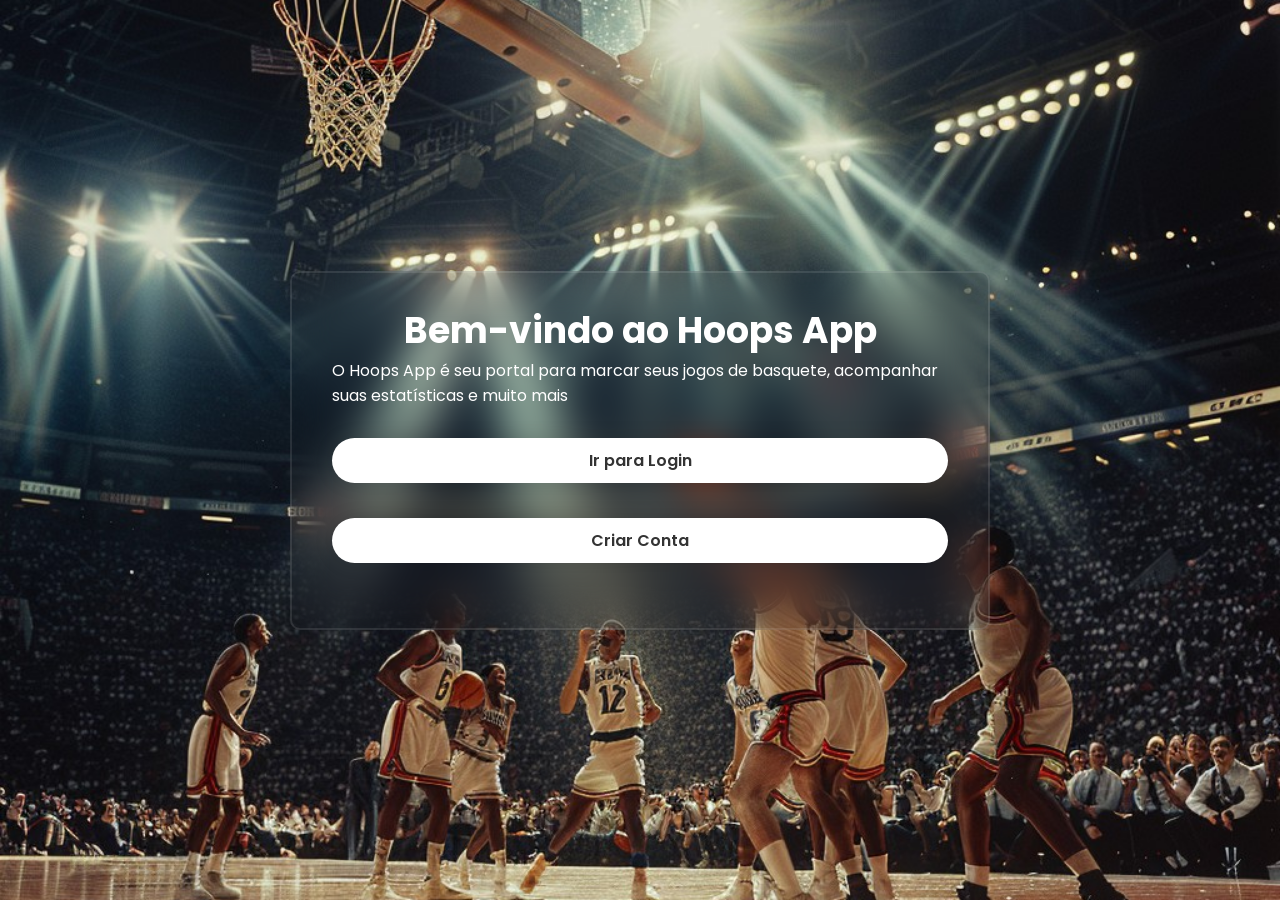
<file: hoops_project/hoops_app/templates/html/index/index.html>
<!DOCTYPE html>
<html lang="en">
<head>
    <meta charset="UTF-8">
    <meta name="viewport" content="width=device-width, initial-scale=1.0">
    <title>Hoops</title>
    <link rel="stylesheet" href="../../../static/css/style.css">
    <link href='https://unpkg.com/boxicons@2.1.4/css/boxicons.min.css' rel='stylesheet'>
</head>
<body>
    <div class="wrapper">
        <h1>Bem-vindo ao Hoops App</h1>
        <p>O Hoops App é seu portal para marcar seus jogos de basquete, acompanhar suas estatísticas e muito mais</p>
        
        <div class="input-box">
            <button class="btn" onclick="window.location.href='../tela_login/login2.html'">Ir para Login</button>
        </div>
        
        <div class="input-box">
            <button class="btn" onclick="window.location.href='../cadastro/cadastro.html'">Criar Conta</button>
        </div>
    </div>
</body>
</html>
</file>
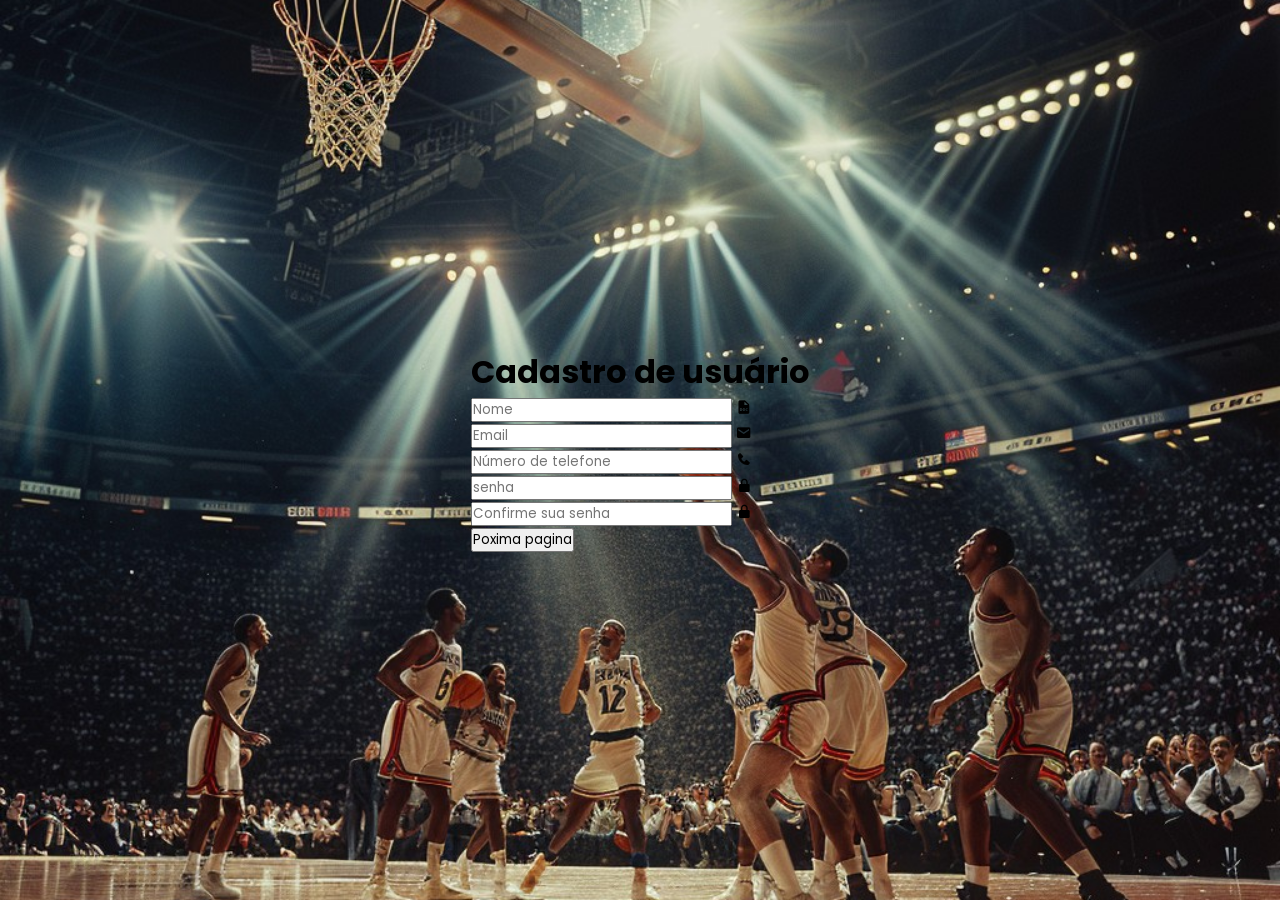
<file: html/cadastro/cadastro.html>
<!DOCTYPE html>
<html lang="en">
<head>
    <meta charset="UTF-8">
    <meta name="viewport" content="width=device-width, initial-scale=1.0">
    <link rel="stylesheet" href="style.css">
    <link href='https://unpkg.com/boxicons@2.1.4/css/boxicons.min.css' rel='stylesheet'> <!--boxxicons-->
    <title>BounceHub</title>
</head>
<body>
    <div class="wrapper">
        <form action="">
            <h1>Cadastro de usuário</h1>
            
            <div class="input-box">
                <input type="text" placeholder="Nome"
                required> 
                <i class='bx bxs-file-doc'></i> 
            </div>
            
            <div class="input-box">
                <input type="email" placeholder="Email"
                required> 
                <i class='bx bxs-envelope'></i> 
            </div>
            
            <div class="input-box">
                <input type="text" placeholder="Número de telefone"
                required> 
                <i class='bx bxs-phone'></i>
            </div>
            
            <div class="input-box">
                <input type="password" placeholder="senha" required>
                <i class="bx bxs-lock-alt"></i>
            </div> 
            
            <div class="input-box">
                <input type="password" placeholder="Confirme sua senha" required>
                <i class="bx bxs-lock-alt"></i>
            </div>
            
            <button type="submit" class="btn">Poxima pagina</button>
        </form>
    </div>
</body>
</html>
</file>
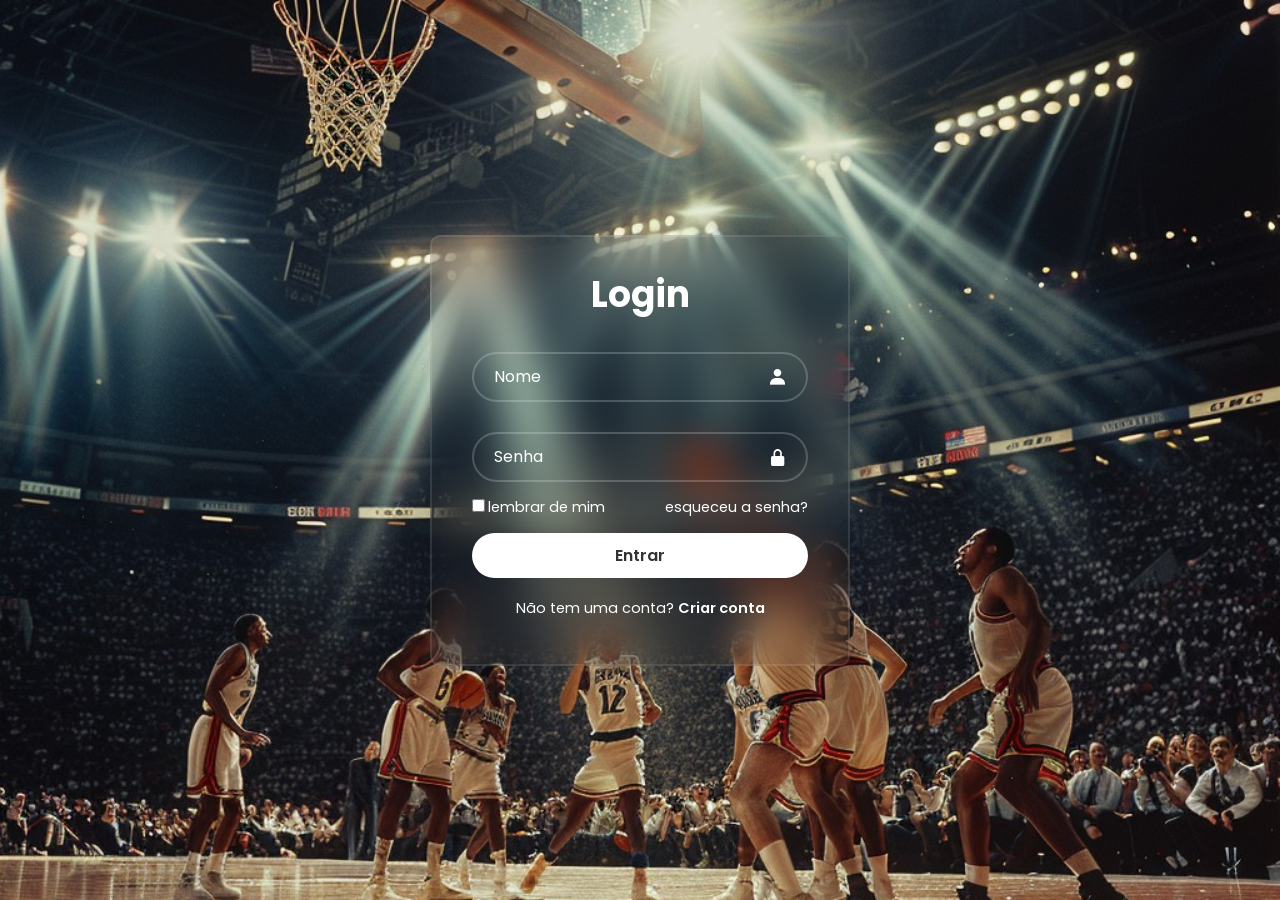
<file: html/tela_login/login2.html>
<!--utilizei o boxicons para estilizar!!!-->
<!DOCTYPE html>
<html lang="en">
<head>
    <meta charset="UTF-8">
    <meta name="viewport" content="width=device-width, initial-scale=1.0">
    <title>BounceHub</title>
    <link rel="stylesheet" href="style.css">
    <link href='https://unpkg.com/boxicons@2.1.4/css/boxicons.min.css' rel='stylesheet'> <!--boxxicons-->
</head>
<body> 
    <div class="wrapper"> 
        <form action="">
            <h1>Login</h1>
            <div class="input-box">
                <input type="text" placeholder="Nome"
                required> <!--placeholder: campo no qual o usuário vai digitar em cima-->
                <i class='bx bxs-user'></i> <!--boxicons: bonequinho do lado do nome-->
            </div>
           <!-- USAR NA PARTE DE REGISTRO
            <div class="input-box">
                <input type="text" placeholder="cpf"
                required> 
                <i class='bx bxs-file-doc'></i> <!--boxicons
            </div>
            <div class="input-box">
                <input type="text" placeholder="Email"
                required> 
                <i class='bx bxs-envelope'></i> <!--boxicons
            </div>
            <div class="input-box">
                <input type="text" placeholder="Número de telefone"
                required> 
                <i class='bx bxs-phone'></i> <!--boxicons
            </div>-->
            <div class="input-box">
                <input type="password" placeholder="Senha" 
                required> 
                <i class='bx bxs-lock-alt'></i> <!--boxicons-->
            </div>  
            <div class="remember-forgot">
                <label>
                    <input type="checkbox">lembrar de mim
                </label> <!--label:define um rotulo para um formulario, nesse caso é a caixa de seleção-->
                <a href="esqueceu_senha/esqueceu.html">esqueceu a senha?</a> <!-- href = #: indica que o link não leva a lugar nenhum. trocar o # por um url depois-->
            </div>

            <button type="submit" class="btn">Entrar</button> <!--class= btn é usada para estilizar um botão-->
            
            <div class="register-link">
                <p>Não tem uma conta? 
                    <a href="cadastro\cadastro.html">Criar conta</a></p> <!--MUDAR A # POR UMA URL DEPOIS-->
            </div>
        </form>
    </div>
</body>
</html>
</file>
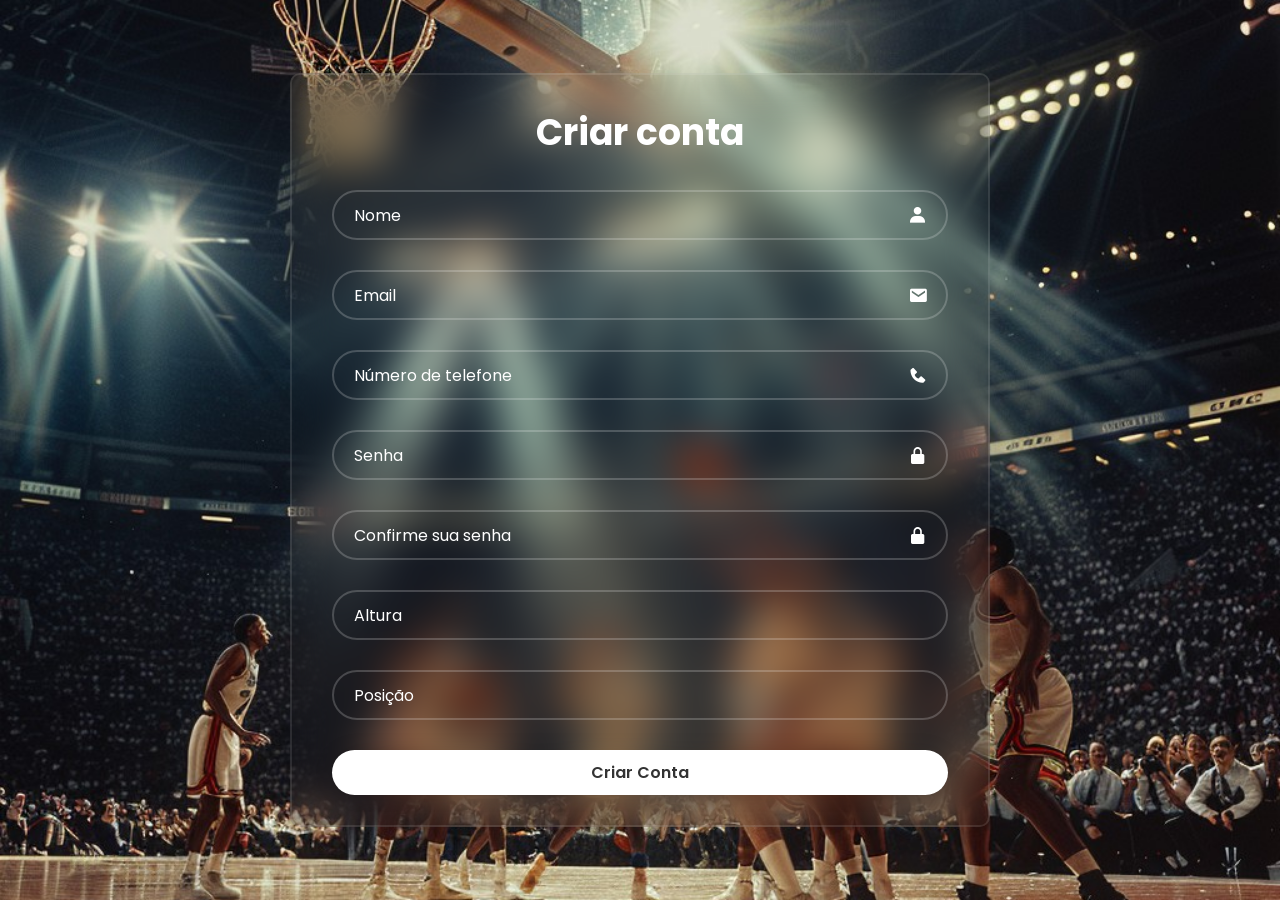
<file: hoops_project/hoops_app/templates/html/cadastro/cadastro.html>
<!DOCTYPE html>
<html lang="en">
<head>
    <meta charset="UTF-8">
    <meta name="viewport" content="width=device-width, initial-scale=1.0">
    <title>Criar Conta</title>
    <link rel="stylesheet" href="../../../static/css/style.css">
    <link href='https://unpkg.com/boxicons@2.1.4/css/boxicons.min.css' rel='stylesheet'>
</head>
<body>
    <div class="wrapper">
        <form action="" method="post" id="signup-form">
            <h1>Criar conta</h1>
            <div class="input-box">
                <input type="text" id="nome" name="Nome" placeholder="Nome" required>
                <i class='bx bxs-user'></i>
            </div>
            <div class="input-box">
                <input type="email" id="email" name="Email" placeholder="Email" required>
                <i class='bx bxs-envelope'></i>
            </div>
            <div class="input-box">
                <input type="text" id="telefone" name="Número de telefone" placeholder="Número de telefone" required>
                <i class='bx bxs-phone'></i>
            </div>
            <div class="input-box">
                <input type="password" id="senha" name="Senha" placeholder="Senha" required>
                <i class="bx bxs-lock-alt"></i>
            </div>
            <div class="input-box">
                <input type="password" id="confirmar-senha" name="Confirme sua senha" placeholder="Confirme sua senha" required>
                <i class="bx bxs-lock-alt"></i>
            </div>
            <div class="input-box">
                <input type="text" id="altura" name="Altura" placeholder="Altura" required>
            </div>
            <div class="input-box">
                <input type="text" id="posicao" name="Posição" placeholder="Posição" required>
            </div>
            <button type="submit" class="btn">Criar Conta</button>
        </form>
    </div>
    <script>
        document.getElementById('signup-form').addEventListener('submit',function(event){
            
            //Validação de senha
            const senha = document.getElementById('senha').value;
            const confirmarSenha = document.getElementById('confirmar-senha').value;

            if (senha != confirmarSenha){
                alert('As senhas não coincidem!');
                return;
            }

            console.log('Dados do formulário são válidos. Redirecionando...');


            window.location.href = '../tela_principal/profile.html'
        });

    </script>
</body>
</html>
</file>
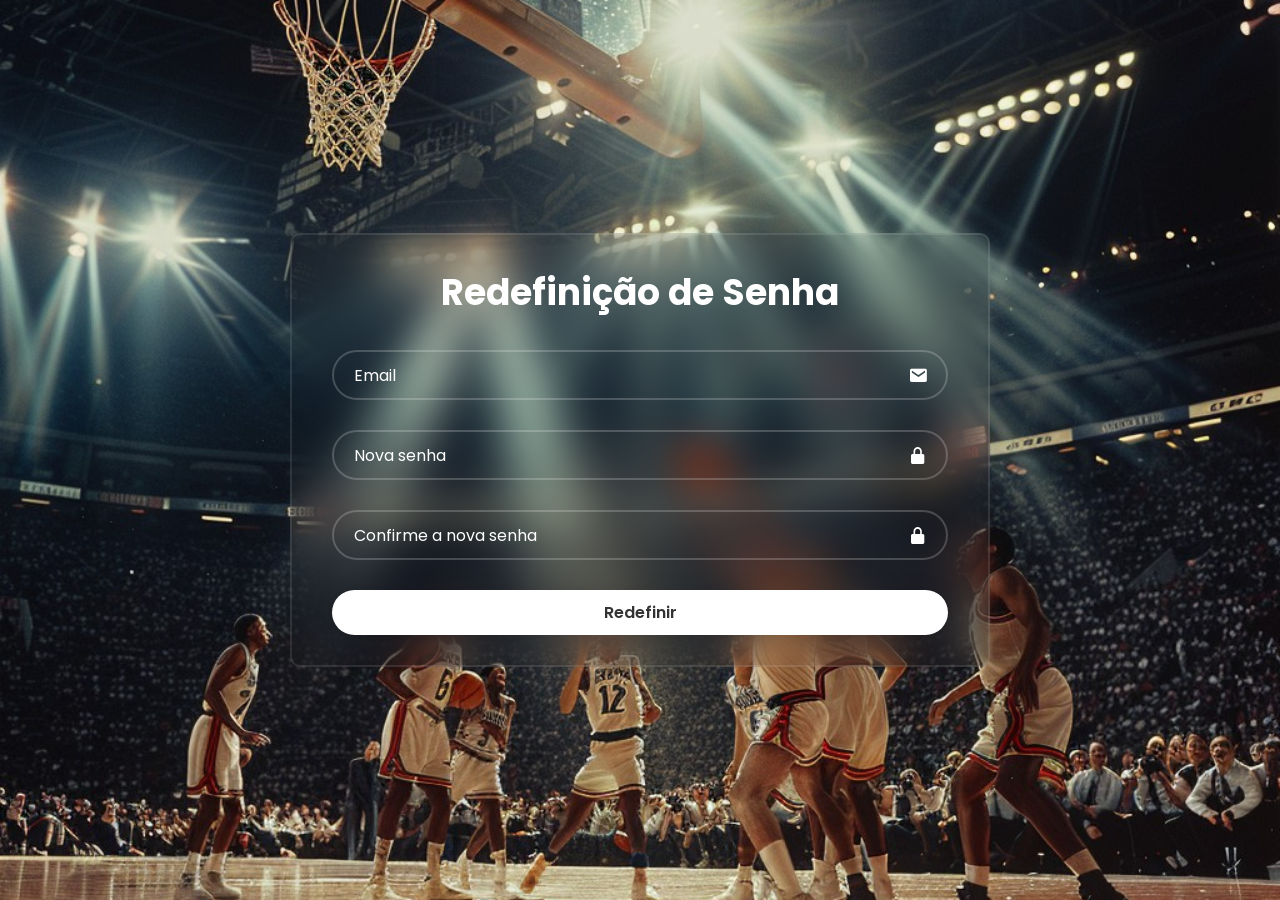
<file: hoops_project/hoops_app/templates/html/esqueceu_a_senha/senha.html>
<!DOCTYPE html>
<html lang="en">
<head>
    <meta charset="UTF-8">
    <meta name="viewport" content="width=device-width, initial-scale=1.0">
    <title>redefinir senha</title>
    <link rel="stylesheet" href="../../../static/css/style.css">
    <link href='https://unpkg.com/boxicons@2.1.4/css/boxicons.min.css' rel='stylesheet'> <!--boxxicons-->
</head>
<body>
    <div class="wrapper">
        <form action="">
            <h1>Redefinição de Senha</h1>
            <div class="input-box">
                <input type="text" placeholder="Email" required>
                <i class='bx bxs-envelope'></i>
            </div>
            <div class="input-box">
                <input type="password" placeholder="Nova senha" requeired>
                <i class='bx bxs-lock-alt'></i> <!--boxicons-->
            </div>
            <div class="input-box">
                <input type="password" placeholder="Confirme a nova senha" requeired>
                <i class='bx bxs-lock-alt'></i> <!--boxicons-->
            </div>

            <button type="submit" class="btn">Redefinir</button>
        </form>
    </div>
    
</body>
</html>
</file>
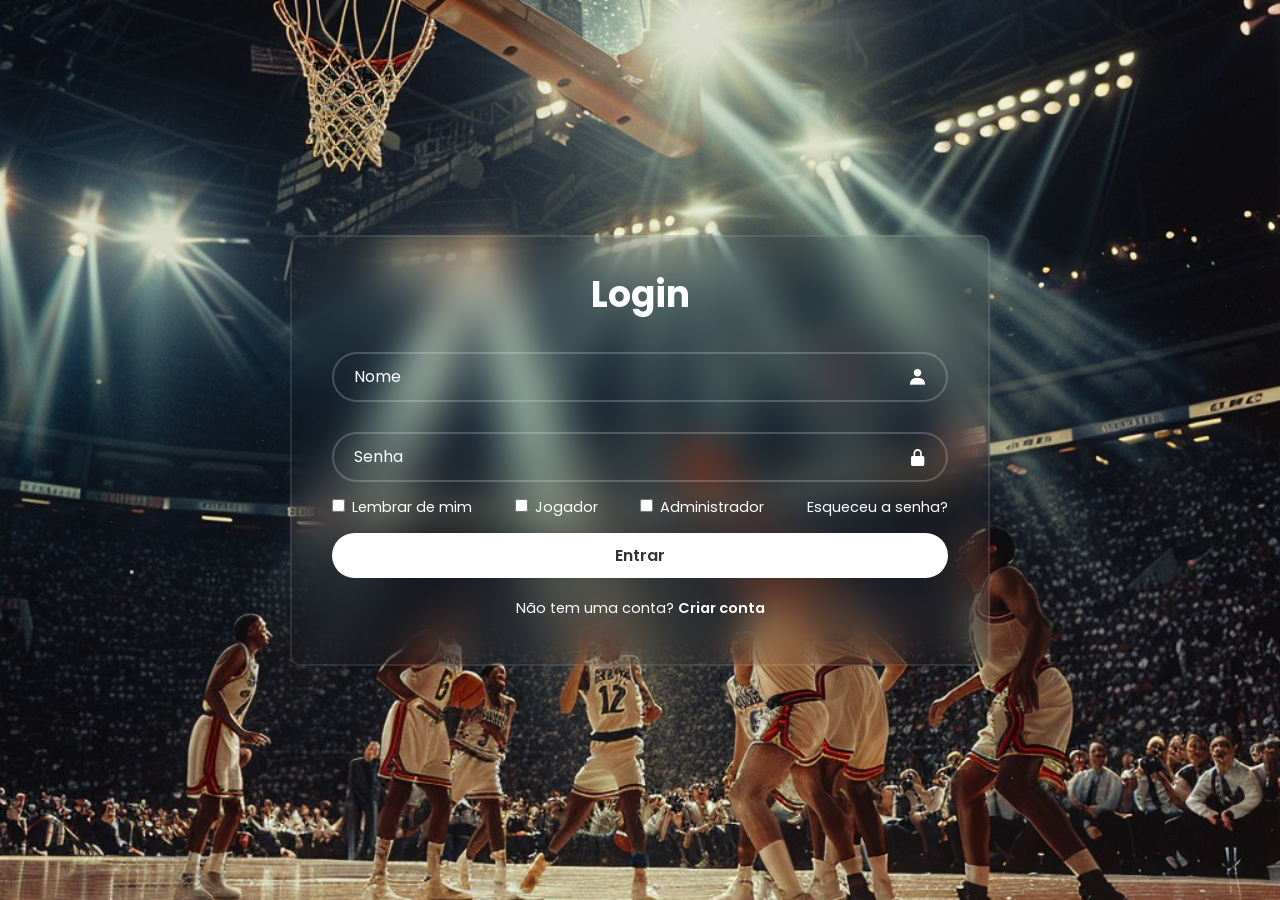
<file: hoops_project/hoops_app/templates/html/tela_login/login2.html>
<!DOCTYPE html>
<html lang="en">
<head>
    <meta charset="UTF-8">
    <meta name="viewport" content="width=device-width, initial-scale=1.0">
    <title>Criar Conta</title>
    <link rel="stylesheet" href="../../../static/css/style.css">
    <link href='https://unpkg.com/boxicons@2.1.4/css/boxicons.min.css' rel='stylesheet'>
</head>
<body>
        <div class="wrapper">
            <form action="" method="post">
                <h1>Login</h1>
                <div class="input-box">
                    <input type="text" id="nome" placeholder="Nome" required>
                    <i class='bx bxs-user'></i>
                </div>
                <div class="input-box">
                    <input type="password" id="senha" placeholder="Senha" required>
                    <i class='bx bxs-lock-alt'></i>
                </div>
                <div class="remember-forgot">
                    <label>
                        <input type="checkbox"> Lembrar de mim 
                    </label>
                    <label>
                        <input type="checkbox"> Jogador 
                    </label>
                    <label>
                        <input type="checkbox"> Administrador
                    </label>
                    <a href="../esqueceu a senha/senha.html">Esqueceu a senha?</a>
                </div>
                <button type="submit" class="btn">Entrar</button>
                <div class="register-link">
                    <p>Não tem uma conta? 
                        <a href="../cadastro/cadastro.html">Criar conta</a>
                    </p>
                </div>
            </form>
        </div>
    <script>
        document.getElementById('signup-form').addEventListener('submit',function(event){
            //Validação de senha
            const senha = document.getElementById('id_password1').value;
            const confirmarSenha = document.getElementById('id_password2').value;

            if (senha != confirmarSenha){
                alert('As senhas não coincidem!');
                event.preventDefault();
            } else {
                console.log('Dados do formulário são válidos.');
            }
        });
    </script>
</body>
</html>
</file>
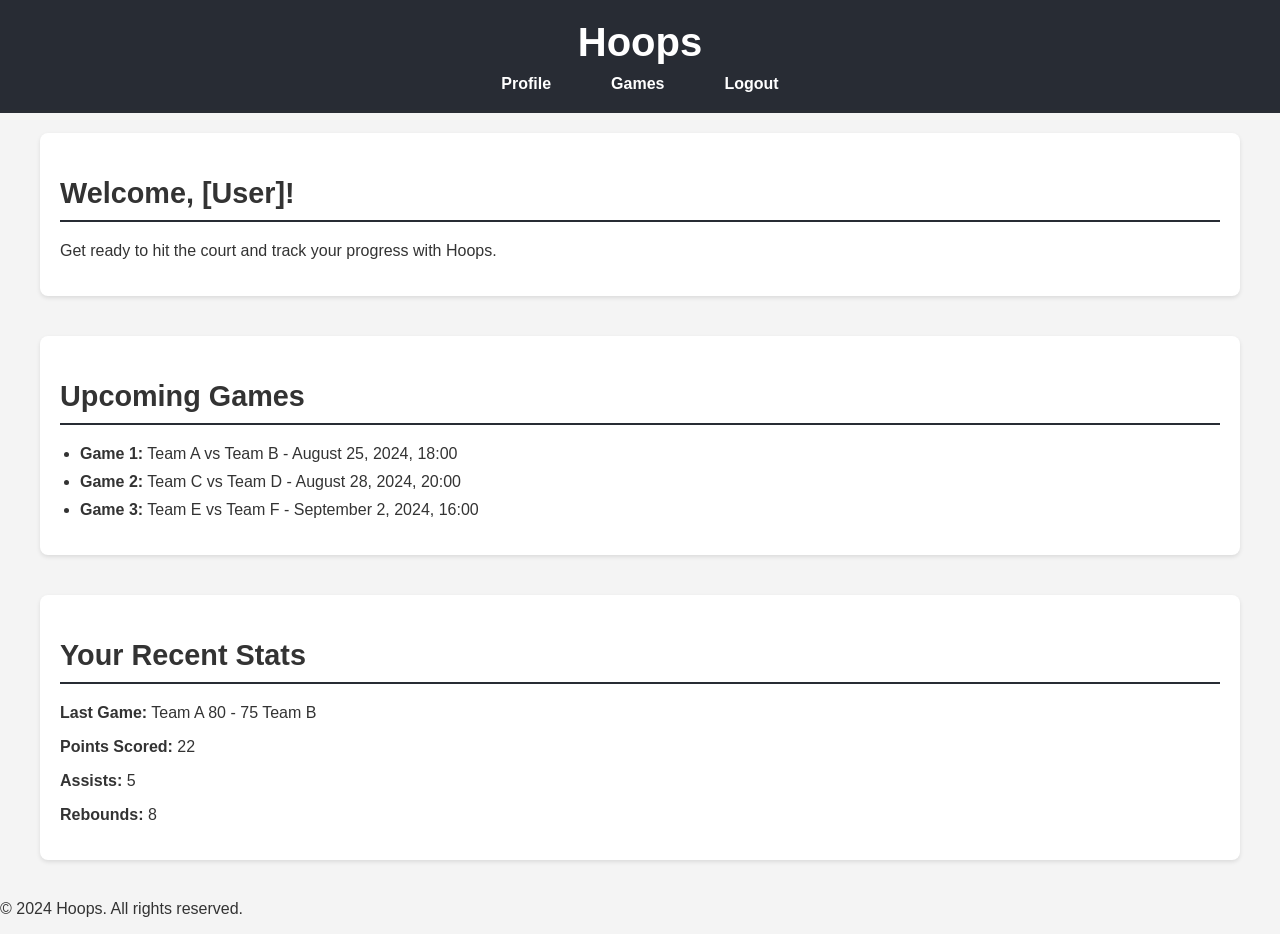
<file: hoops_project/hoops_app/templates/html/tela_principal/inicial.html>
<!DOCTYPE html>
<html lang="en">
<head>
    <meta charset="UTF-8">
    <meta name="viewport" content="width=device-width, initial-scale=1.0">
    <title>Hoops - Home</title>
    <link rel="stylesheet" href="../../../static/css/styleI.css">
</head>
<body>
    <header>
        <div class="logo">
            <h1>Hoops</h1>
        </div>
        <nav>
            <ul>
                <li><a href="../tela_principal/profile.html">Profile</a></li>
                <li><a href="../tela_principal/games.html">Games</a></li>
                <li><a href="/logout">Logout</a></li>
            </ul>
        </nav>
    </header>
    <main>
        <section id="welcome">
            <h2>Welcome, [User]!</h2>
            <p>Get ready to hit the court and track your progress with Hoops.</p>
        </section>
        <section id="games">
            <h2>Upcoming Games</h2>
            <ul class="game-list">
                <li><strong>Game 1:</strong> Team A vs Team B - August 25, 2024, 18:00</li>
                <li><strong>Game 2:</strong> Team C vs Team D - August 28, 2024, 20:00</li>
                <li><strong>Game 3:</strong> Team E vs Team F - September 2, 2024, 16:00</li>
            </ul>
        </section>
        <section id="stats">
            <h2>Your Recent Stats</h2>
            <div class="stats-overview">
                <p><strong>Last Game:</strong> Team A 80 - 75 Team B</p>
                <p><strong>Points Scored:</strong> 22</p>
                <p><strong>Assists:</strong> 5</p>
                <p><strong>Rebounds:</strong> 8</p>
            </div>
        </section>
    </main>
    <footer>
        <p>&copy; 2024 Hoops. All rights reserved.</p>
    </footer>
</body>
</html>
</file>
<file: hoops_project/hoops_app/static/css/style.css>
@import url("https://fonts.googleapis.com/css2?family=Poppins:wght@300;400;500;600;700;800;900&display=swap");
/*importar uma fonte (poppins) do serviço Google Fonts*/
/*os números indicam a espessura da fonte*/
/*display=swap: faz o navegador utilizar uma fonte visível até que tudo seja carregado */

*/*seletor universal: tudo que está abaixo é aplicado em todos os elementos da página*/{
    margin: 0; /*remover a margem padrão pra eu aplicar minha própria margem*/
    padding: 0; /*remove o padding (espaço interno entre o conteúdo e a borda)*/
    box-sizing: border-box; /*border: linha em volta da borda da caixa.
    ao definir o tam da caixa com border-box, eu incluo dento do valor total, o espaçamento entre os itens da caixa e a margem.
    se eu definisse com content-box, o tamanho da caixa não contaria com padding e margin, portanto ela ficaria maior do que o valor que estabeleci*/
    font-family: "Poppins", sans-serif; /*define poppins como a fonte padrão de todos os elementos.
    se ela não estiver disponível, o navegador usa a fonte sans-serif*/
}

body{
    display: flex;/*alinhamento flexível: permite controle do posicionamento e alinhamento dos itens filhos*/
    justify-content: center;/*alinhamento horizontal dos itens dento da caixa = direita, esquerda ou meio*/
    align-items: center;/*alinhamento vertical dos itens dento da caixa = cima, baixo, meio*/
    min-height: 100vh;/*vh:viewport height-> janela de vizualizção
    garante que a altura mínima do corpo do site seja equivalente ao total da janela de vizu*/    
    background: url('../images/fundo.jpg') no-repeat; /*cor fundo*/
    background-size: cover;
    background-position: center;
}

/*estilizando os elementos da classse wrapper: caixa de login*/
.wrapper{ 
    width: 700px; /*largura da caixa*/
    background: transparent; /*cor do fundo da caixa*/
    border: 2px solid rgba(255, 255, 255, .1);
    backdrop-filter: blur(20px);
    box-shadow: 0 0 10xp rgba(0, 0, 0, .1);
    color: white;/*cor das escritas e dos bonequinhos*/
    border-radius: 10px;
    padding: 30px 40px;
}

/*estilizando o login: h1*/
.wrapper h1{
    font-size: 36px; /*tam da fonte*/
    text-align: center; /*Login fica no centro da caixa*/
}

/*estilizando dentro da caixa*/
.wrapper .input-box{
    width: 100%;/*comprimento*/
    height: 50px; /*largura da parte salmão*/
    /*background: salmon; /*usei só para ter uma linha de referência*/
    margin: 30px 0; /*dist entre a parte do nome e a senha*/
    position: relative; /* caixa com posicionamento relativo para
    facilitar a centralização dos ícones, que têm posicionamento absoluto (input-box i)*/
}

/*estilizando os inputs dentro da classe input:caixas dos nome e senha*/
.input-box input{ 
    width: 100%; /*tamanho/comprimento dos inputs*/
    height: 100%; /*altura/largura dos inputs*/
    background: transparent; /*torna o fundo dos inputs transparente*/
    border: none; /*tira a borda padrão que o navegador aplica*/
    outline: none; /*tira o contorno padrão qunado clica em cima da caixa*/
    border: 2px solid rgba(255, 255, 255, .2); /*add borda quase transparente*/
    border-radius: 40px; /*arredonda as bordas dos inputs*/
    padding-left: 20px; /*afastando os placeholders da borda do input*/

    /*estilizando o que eu for escrever dentro dos inputs (meu nome e minha senha)*/
    font-size: 16px; 
    color: white;
    padding: 20px, 45px, 20px, 20px; /*espaço interno entre palavra e borda*/
}

/*estilizando os placeholders dentro da classe: nome e senha*/
.input-box input::placeholder{
    color: white;
}

/*estilizando os ícones pegos do boxicons*/
.input-box i {
    position:absolute;
    right: 20px;
    top:50%;
    transform: translateY(-50%);
    font-size: 20px;
}

/*lembrar de mim e esqueceu a senha?*/
.wrapper .remember-forgot{
    display: flex; /*controle de alinhamento e posicionamento*/
    justify-content: space-between;/*alinhamento horizontal dentro do input*/
    /*space between: dois itens nas extremidades e, se houver um terceiro, ao centro*/ 
    font-size: 14.5px;
    margin: -15px 0 15px; /*-15px: puxa o elemento para cima
    0: margem orizontal (sem espaçamento lateral)
    15px: margem inferior*/   
}

/*lembrar de mim*/
.remember-forgot label input{
    accent-color: white;
    margin-right: 3px;
    cursor: pointer;
}

/*esqueceu a senha?*/
.remember-forgot a{
    color: white;
    text-decoration: none;
}

.remember-forgot a:hover{ /*funciona quando o usuário coloca o cursor
    do mouse sob o elemento*/
    text-decoration: underline;
}

/*botão de entrar*/
.wrapper .btn{
    width: 100%; /*comprimento input*/
    height: 45px; /*largura input*/
    background: white;
    border: none;
    outline: none; /*tira contorno padrão*/
    border-radius: 40px; /*arredonda as bordas*/
    box-shadow: 0 0 20px rgba(0, 0, 0, .1); /*sombreia o botão*/
    cursor: pointer; /*altera o cursor do mouse para uma mãozinha*/
    font-size: 16px;
    color: #333;
    font-weight: 600; /*chama a fonte immportada no inicio do codigo*/
}

/*Não tem uma conta?*/
.wrapper .register-link{
    font-size: 14.5px;
    text-align: center;
    margin: 20px 0 15px;
}

/*Criar conta*/
.register-link p a{
    color: white;
    text-decoration: none;
    font-weight: 600;
}

.register-link p a:hover{
    text-decoration: underline;
}
</file>
<file: html/cadastro/style.css>
@import url("https://fonts.googleapis.com/css2?family=Poppins:wght@300;400;500;600;700;800;900&display=swap");

*/*seletor universal: tudo que está abaixo é aplicado em todos os elementos da página*/{
    margin: 0; /*remover a margem padrão pra eu aplicar minha própria margem*/
    padding: 0; /*remove o padding (espaço interno entre o conteúdo e a borda)*/
    box-sizing: border-box; /*border: linha em volta da borda da caixa.
    ao definir o tam da caixa com border-box, eu incluo dento do valor total, o espaçamento entre os itens da caixa e a margem.
    se eu definisse com content-box, o tamanho da caixa não contaria com padding e margin, portanto ela ficaria maior do que o valor que estabeleci*/
    font-family: "Poppins", sans-serif; /*define poppins como a fonte padrão de todos os elementos.
    se ela não estiver disponível, o navegador usa a fonte sans-serif*/
}

body{
    display: flex;/*alinhamento flexível: permite controle do posicionamento e alinhamento dos itens filhos*/
    justify-content: center;/*alinhamento horizontal dos itens dento da caixa = direita, esquerda ou meio*/
    align-items: center;/*alinhamento vertical dos itens dento da caixa = cima, baixo, meio*/
    min-height: 100vh;/*vh:viewport height-> janela de vizualizção
    garante que a altura mínima do corpo do site seja equivalente ao total da janela de vizu*/    
    background: url('../../assets/fundo.jpg') no-repeat; /*cor fundo*/
    background-size: cover;
    background-position: center;
}
</file>
<file: html/tela_login/style.css>
@import url("https://fonts.googleapis.com/css2?family=Poppins:wght@300;400;500;600;700;800;900&display=swap");
/*importar uma fonte (poppins) do serviço Google Fonts*/
/*os números indicam a espessura da fonte*/
/*display=swap: faz o navegador utilizar uma fonte visível até que tudo seja carregado */

*/*seletor universal: tudo que está abaixo é aplicado em todos os elementos da página*/{
    margin: 0; /*remover a margem padrão pra eu aplicar minha própria margem*/
    padding: 0; /*remove o padding (espaço interno entre o conteúdo e a borda)*/
    box-sizing: border-box; /*border: linha em volta da borda da caixa.
    ao definir o tam da caixa com border-box, eu incluo dento do valor total, o espaçamento entre os itens da caixa e a margem.
    se eu definisse com content-box, o tamanho da caixa não contaria com padding e margin, portanto ela ficaria maior do que o valor que estabeleci*/
    font-family: "Poppins", sans-serif; /*define poppins como a fonte padrão de todos os elementos.
    se ela não estiver disponível, o navegador usa a fonte sans-serif*/
}

body{
    display: flex;/*alinhamento flexível: permite controle do posicionamento e alinhamento dos itens filhos*/
    justify-content: center;/*alinhamento horizontal dos itens dento da caixa = direita, esquerda ou meio*/
    align-items: center;/*alinhamento vertical dos itens dento da caixa = cima, baixo, meio*/
    min-height: 100vh;/*vh:viewport height-> janela de vizualizção
    garante que a altura mínima do corpo do site seja equivalente ao total da janela de vizu*/    
    background: url('../../assets/fundo.jpg') no-repeat; /*cor fundo*/
    background-size: cover;
    background-position: center;
}

/*estilizando os elementos da classse wrapper: caixa de login*/
.wrapper{ 
    width: 420px; /*largura da caixa*/
    background: transparent; /*cor do fundo da caixa*/
    border: 2px solid rgba(255, 255, 255, .1);
    backdrop-filter: blur(20px);
    box-shadow: 0 0 10xp rgba(0, 0, 0, .1);
    color: white;/*cor das escritas e dos bonequinhos*/
    border-radius: 10px;
    padding: 30px 40px;
}

/*estilizando o login: h1*/
.wrapper h1{
    font-size: 36px; /*tam da fonte*/
    text-align: center; /*Login fica no centro da caixa*/
}

/*estilizando dentro da caixa*/
.wrapper .input-box{
    width: 100%;/*comprimento*/
    height: 50px; /*largura da parte salmão*/
    /*background: salmon; /*usei só para ter uma linha de referência*/
    margin: 30px 0; /*dist entre a parte do nome e a senha*/
    position: relative; /* caixa com posicionamento relativo para
    facilitar a centralização dos ícones, que têm posicionamento absoluto (input-box i)*/
}

/*estilizando os inputs dentro da classe input:caixas dos nome e senha*/
.input-box input{ 
    width: 100%; /*tamanho/comprimento dos inputs*/
    height: 100%; /*altura/largura dos inputs*/
    background: transparent; /*torna o fundo dos inputs transparente*/
    border: none; /*tira a borda padrão que o navegador aplica*/
    outline: none; /*tira o contorno padrão qunado clica em cima da caixa*/
    border: 2px solid rgba(255, 255, 255, .2); /*add borda quase transparente*/
    border-radius: 40px; /*arredonda as bordas dos inputs*/
    padding-left: 20px; /*afastando os placeholders da borda do input*/

    /*estilizando o que eu for escrever dentro dos inputs (meu nome e minha senha)*/
    font-size: 16px; 
    color: white;
    padding: 20px, 45px, 20px, 20px; /*espaço interno entre palavra e borda*/
}

/*estilizando os placeholders dentro da classe: nome e senha*/
.input-box input::placeholder{
    color: white;
}

/*estilizando os ícones pegos do boxicons*/
.input-box i {
    position:absolute;
    right: 20px;
    top:50%;
    transform: translateY(-50%);
    font-size: 20px;
}

/*lembrar de mim e esqueceu a senha?*/
.wrapper .remember-forgot{
    display: flex; /*controle de alinhamento e posicionamento*/
    justify-content: space-between;/*alinhamento horizontal dentro do input*/
    /*space between: dois itens nas extremidades e, se houver um terceiro, ao centro*/ 
    font-size: 14.5px;
    margin: -15px 0 15px; /*-15px: puxa o elemento para cima
    0: margem orizontal (sem espaçamento lateral)
    15px: margem inferior*/   
}

/*lembrar de mim*/
.remember-forgot label input{
    accent-color: white;
    margin-right: 3px;
    cursor: pointer;
}

/*esqueceu a senha?*/
.remember-forgot a{
    color: white;
    text-decoration: none;
}

.remember-forgot a:hover{ /*funciona quando o usuário coloca o cursor
    do mouse sob o elemento*/
    text-decoration: underline;
}

/*botão de entrar*/
.wrapper .btn{
    width: 100%; /*comprimento input*/
    height: 45px; /*largura input*/
    background: white;
    border: none;
    outline: none; /*tira contorno padrão*/
    border-radius: 40px; /*arredonda as bordas*/
    box-shadow: 0 0 20px rgba(0, 0, 0, .1); /*sombreia o botão*/
    cursor: pointer; /*altera o cursor do mouse para uma mãozinha*/
    font-size: 16px;
    color: #333;
    font-weight: 600; /*chama a fonte immportada no inicio do codigo*/
}

/*Não tem uma conta?*/
.wrapper .register-link{
    font-size: 14.5px;
    text-align: center;
    margin: 20px 0 15px;
}

/*Criar conta*/
.register-link p a{
    color: white;
    text-decoration: none;
    font-weight: 600;
}

.register-link p a:hover{
    text-decoration: underline;
}
</file>
<file: hoops_project/hoops_app/static/css/styleI.css>
/* Estilos gerais */
body {
    font-family: Arial, sans-serif;
    margin: 0;
    padding: 0;
    background-color: #f4f4f4;
    color: #333;
}

/* Estilo do cabeçalho */
header {
    background-color: #282c34;
    color: white;
    padding: 20px 0;
    text-align: center;
}

header h1 {
    margin: 0;
    font-size: 2.5em;
}

/* Estilo da barra de navegação */
nav {
    margin-top: 10px;
}

nav ul {
    list-style: none;
    margin: 0;
    padding: 0;
    display: flex;
    justify-content: center; /* Centraliza os itens por padrão */
}

nav ul li {
    margin: 0 15px;
}

nav ul li a {
    color: white;
    text-decoration: none;
    font-weight: bold;
    padding: 10px 15px;
    border-radius: 5px;
    transition: background-color 0.3s;
}

nav ul li a:hover {
    background-color: #444;
}

/* Estilo principal da página */
main {
    max-width: 1200px;
    margin: 20px auto;
    padding: 0 20px;
}

section {
    margin-bottom: 40px;
    padding: 20px;
    background-color: white;
    border-radius: 8px;
    box-shadow: 0 2px 4px rgba(0, 0, 0, 0.1);
}

section h2 {
    font-size: 1.8em;
    border-bottom: 2px solid #282c34;
    padding-bottom: 10px;
    margin-bottom: 20px;
}

/* Estilo para listas */
ul {
    padding-left: 20px;
}

ul li {
    margin-bottom: 10px;
}

/* Estilo responsivo */
@media (max-width: 768px) {
    header h1 {
        font-size: 2em;
    }

    nav ul {
        flex-direction: column;
    }

    nav ul li {
        margin: 10px 0;
    }

    main {
        margin: 10px;
        padding: 0 10px;
    }

    section {
        padding: 15px;
    }
}
</file>
